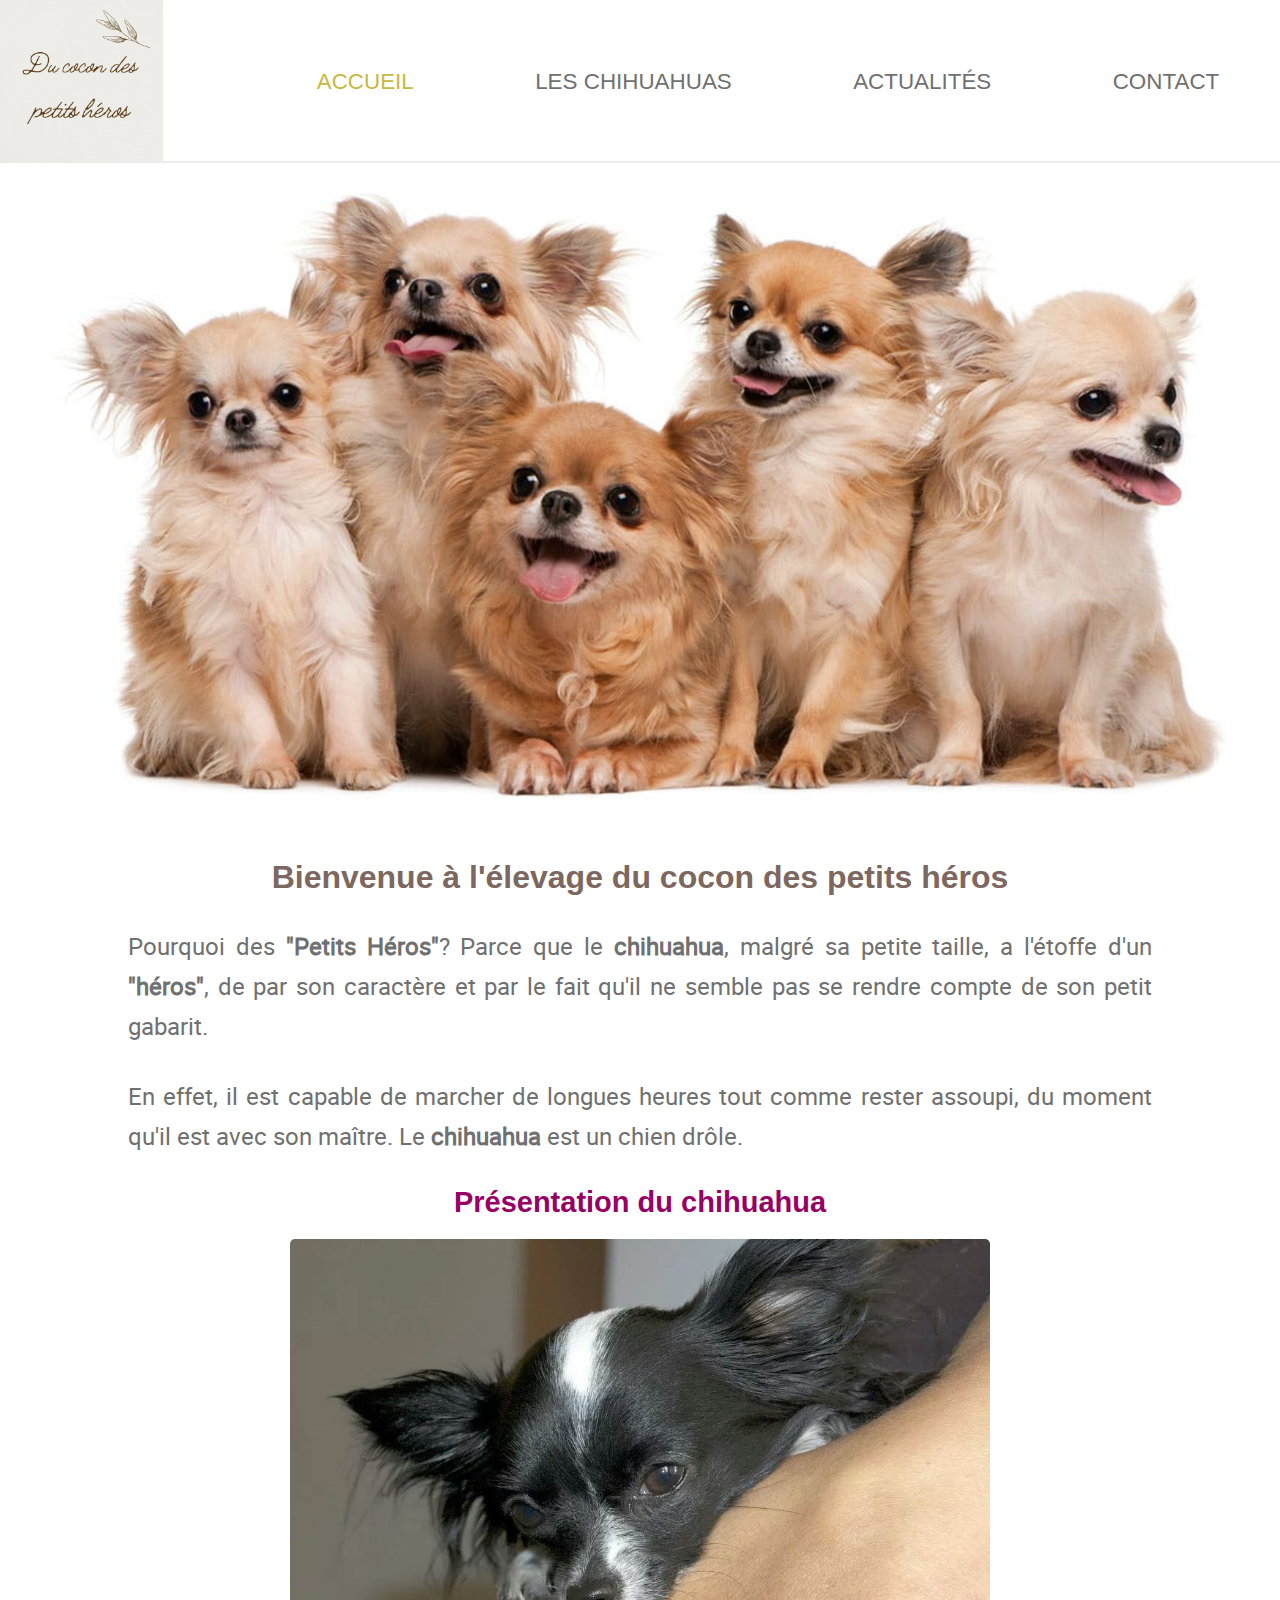
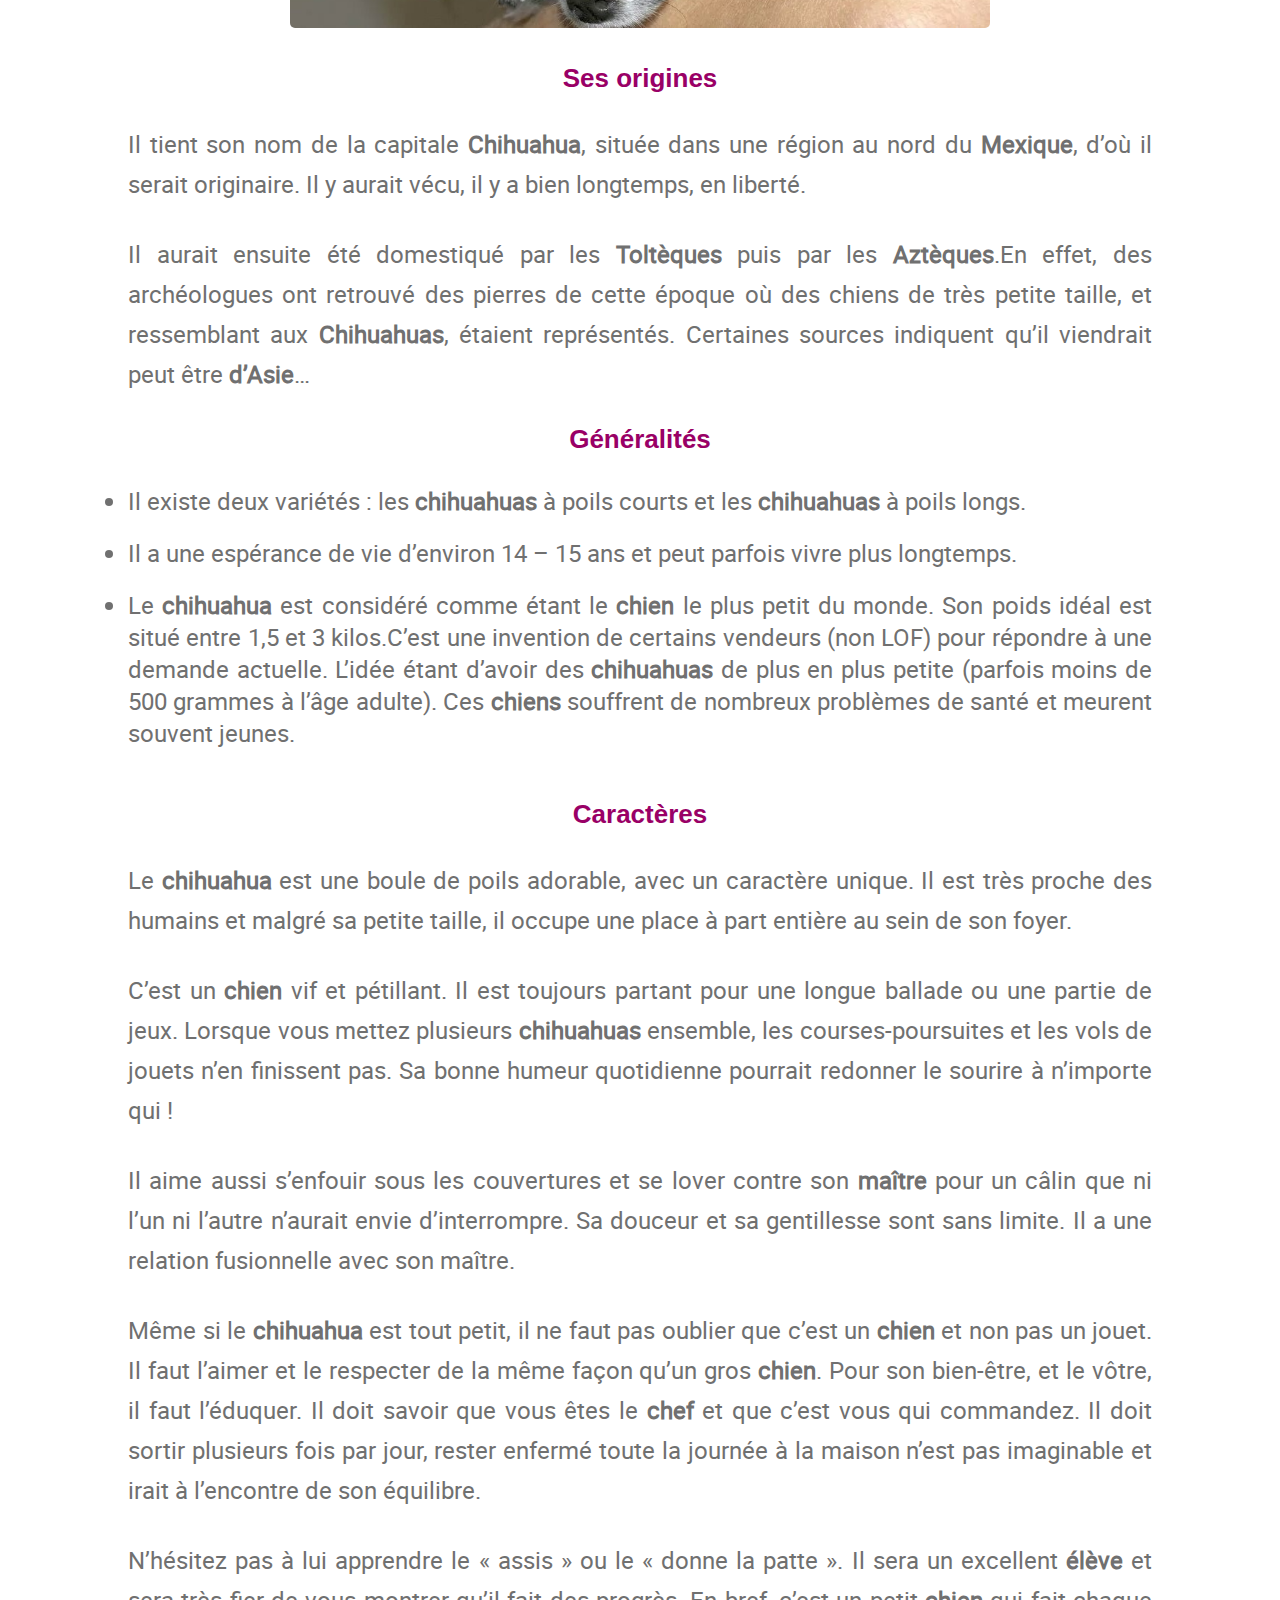
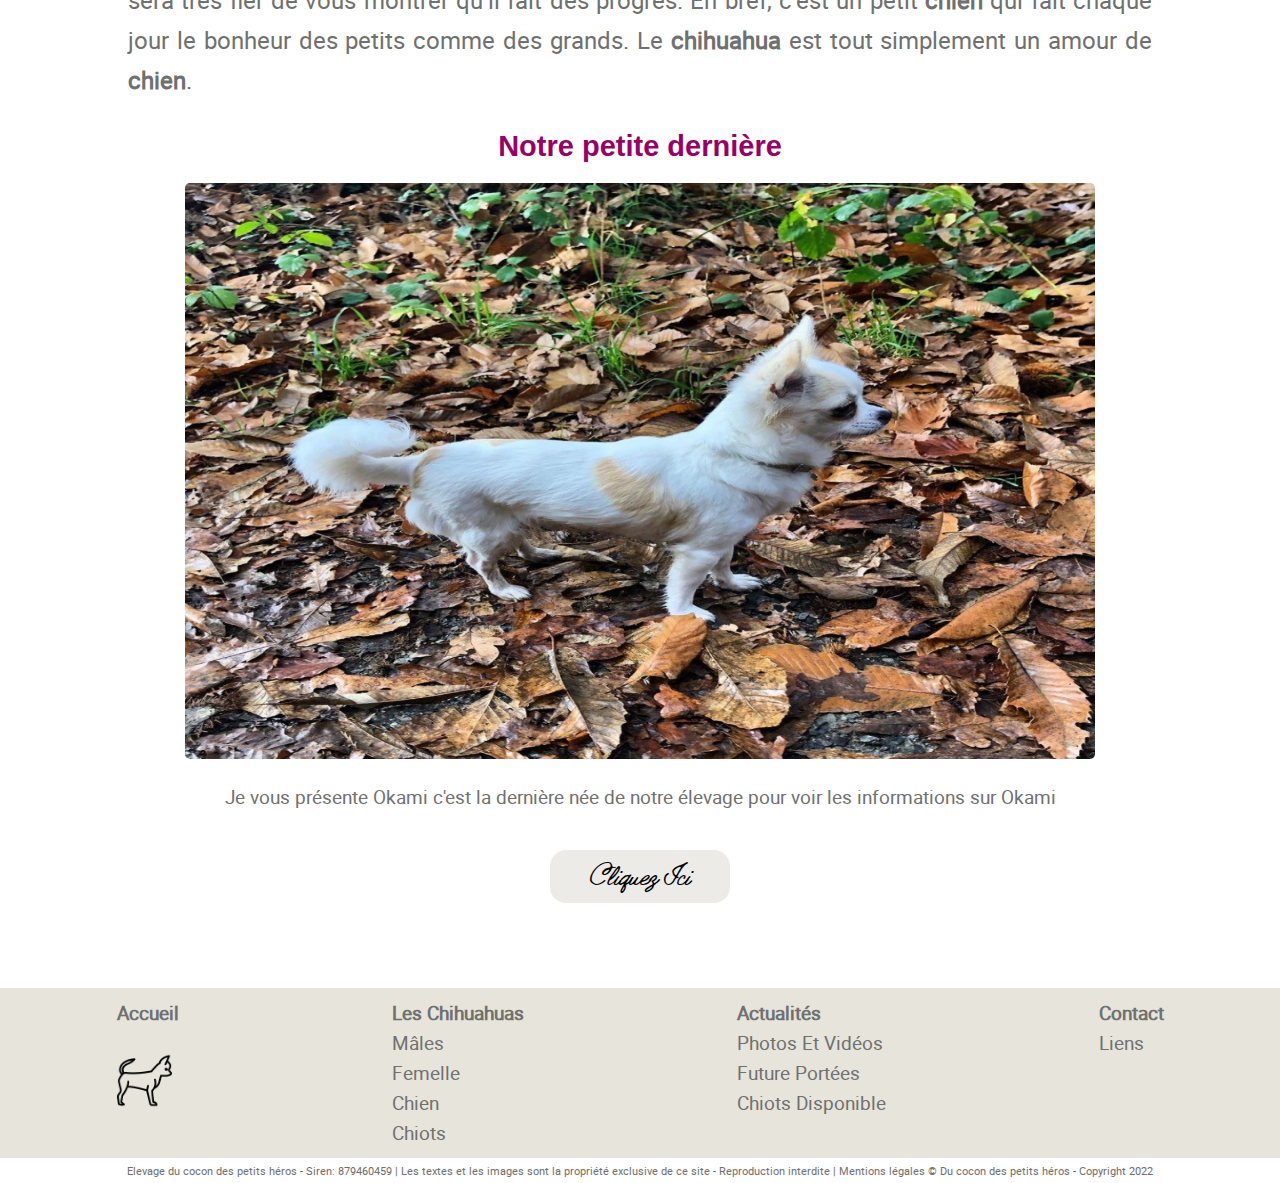
<file: index.html>
<!DOCTYPE html>
<html lang="fr">

<head>
    <meta charset="UTF-8">
    <meta http-equiv="X-UA-Compatible" content="IE=edge">
    <meta name="viewport" content="width=device-width, initial-scale=1.0">

    <!-- =================================img avant title=================================================================== -->
    <link rel="icon" type="image/png" href="img/Logo.png">

    <title>Du Cocon Des Petits Héros</title>


    <!-- styles pour le slider -->
    <link rel="stylesheet" href="themes/default/default.css" type="text/css" media="screen" />
    <link rel="stylesheet" href="nivo-slider.css" type="text/css" media="screen" />



    <!-- styles fontawesome -->
    <link rel="stylesheet" href="https://cdnjs.cloudflare.com/ajax/libs/font-awesome/6.2.1/css/all.min.css"
        integrity="sha512-MV7K8+y+gLIBoVD59lQIYicR65iaqukzvf/nwasF0nqhPay5w/9lJmVM2hMDcnK1OnMGCdVK+iQrJ7lzPJQd1w=="
        crossorigin="anonymous" referrerpolicy="no-referrer" />


    <!-- CSS -->

    <link rel="stylesheet" href="style.css">

</head>

<body>

    <!-- ================================================Header avec logo et nav============================================================= -->
    <header id="bandeau" class="container" role="banner">

        <a href="#"><img src="img/Logo.png" alt="logo"></a>

        <nav id="menuprincipal" aria-roledescription="navigation-grand-écran" role="navigation">
            <!-- ===========================================menu burger version téléphone=========================================================== -->
            <div id="burger">
                <i id="icon-burger" class="fas fa-bars"></i>

            </div>
            <ul>
                <li><a href="index.html" class="choix">Accueil</a></li>
                <li><a href="#">Les Chihuahuas</a></li>
                <li><a href="actualites.html">Actualités</a></li>
                <li><a href="contact.html">Contact</a></li>

            </ul>
        </nav>

        <!-- ====================burger================================================================= -->

        <nav id="nav-smartphone" class="nav-smartphone" role="navigation" aria-roledescription="navigation-smartphone">

            <a class="bouton-fermer" id="bouton-fermer">&times;</a>

            <!-- &times = la croix pour fermer le menu -->
            <!-- <a class="bouton-fermer" id="bouton-fermer">&times;</a> -->

            <!--  -->
            <div class="nav-smartphone-liens">
                <li class="menu"><a href="index.html">Accueil</a></li>
                <li class="menu"><a href="#">Les Chihuahuas</a></li>
                <li class="menu"><a href="actualites.html">Actualités</a></li>
                <li class="menu"><a href="contact.html">Contact</a></li>

            </div>
        </nav>

    </header>

    <!-- ============================================main========================================================================================================= -->


    <main id="contenaire-accueil" class="container" role="main">
        <!-- slider  -->
        <div class="slider-wrapper theme-default" role="slider">
            <div id="slider" class="nivoSlider">
                <img src="img/dogs.jpg" alt="chihuahuas1" title="#htmlcaption1">
                <img src="img/puppy.jpg" alt="chihuahuas2">


            </div>

        </div>
        <!-- ============================premiere section présentation du site================================= -->

        <section id="presentation-site" role="presentation">
            <h1>Bienvenue à l'élevage du cocon des petits héros</h1>
            <p>Pourquoi des <strong>"Petits Héros"</strong>?
                Parce que le <strong>chihuahua</strong>, malgré sa petite taille, a l'étoffe d'un
                <strong>"héros"</strong>, de par son
                caractère et par
                le fait qu'il ne semble pas se rendre compte de son petit gabarit.
            </p>


            <p> En effet, il est capable de marcher de longues heures tout comme rester
                assoupi, du moment qu'il est
                avec son maître.
                Le <strong>chihuahua</strong> est un chien drôle.
            </p>
        </section>

        <!-- =====================================présentation chihuahuas========================================= -->

        <section id="présentation" role="presentation">
            <h2>Présentation du chihuahua</h2>
            <div class="img-présentation">
                <a href="#"><img src="img/chihuahuas présentation.jpeg" alt="chihuahuas"></a>
            </div>
            <h3>Ses origines</h3>
            <p>
                Il tient son nom de la capitale <strong>Chihuahua</strong>, située dans une région au nord du
                <strong>Mexique</strong>, d’où il serait
                originaire. Il y aurait vécu, il y a bien longtemps, en liberté.</p>

            <p>
                Il aurait ensuite été domestiqué par
                les <strong>Toltèques</strong> puis par les <strong>Aztèques</strong>.En effet, des archéologues ont
                retrouvé des pierres de cette
                époque
                où des chiens de très petite taille, et ressemblant aux <strong>Chihuahuas</strong>, étaient
                représentés. Certaines
                sources indiquent qu’il viendrait peut être <strong>d’Asie</strong>…
            </p>
            <h3 class="titre-generalités">Généralités</h3>
            <div class="ul-généralités">
                <ul>
                    <li>Il existe deux variétés : les <strong>chihuahuas</strong> à poils courts et les
                        <strong>chihuahuas</strong> à poils longs.</li>
                    <li>Il a une espérance de vie d’environ 14 – 15 ans et peut parfois vivre plus longtemps.</li>
                    <li>Le <strong>chihuahua</strong> est considéré comme étant le <strong>chien</strong> le plus petit
                        du
                        monde. Son poids idéal est situé
                        entre 1,5 et 3 kilos.C’est
                        une invention de
                        certains vendeurs (non LOF) pour répondre à une demande actuelle. L’idée étant d’avoir des
                        <strong>chihuahuas</strong> de plus en plus petite (parfois moins de 500 grammes à l’âge
                        adulte).
                        Ces <strong>chiens</strong>
                        souffrent de nombreux problèmes de santé et meurent souvent jeunes.
                    </li>
                </ul>

            </div>
            <h3>Caractères</h3>
            

            <p>Le <strong>chihuahua</strong> est une boule de poils adorable, avec un caractère unique. Il est très
                proche des humains et
                malgré sa petite taille, il occupe une place à part entière au sein de son foyer.
            </p>

            <p>C’est un <strong>chien</strong> vif et pétillant. Il est toujours partant pour une longue ballade
                ou une partie de jeux.
                Lorsque vous mettez plusieurs <strong>chihuahuas</strong> ensemble, les courses-poursuites et
                les vols de jouets
                n’en
                finissent pas. Sa bonne humeur quotidienne pourrait redonner le sourire à n’importe qui !
            </p>

            <p>Il aime aussi s’enfouir sous les couvertures et se lover contre son <strong>maître</strong> pour
                un câlin que ni l’un ni
                l’autre n’aurait envie d’interrompre. Sa douceur et sa gentillesse sont sans limite. Il a une
                relation
                fusionnelle avec son maître.
            </p>

            <p>Même si le <strong>chihuahua</strong> est tout petit, il ne faut pas oublier que c’est un
                <strong>chien</strong> et non pas un jouet. Il
                faut l’aimer et le respecter de la même façon qu’un gros <strong>chien</strong>. Pour son
                bien-être, et le vôtre,
                il faut
                l’éduquer. Il doit savoir que vous êtes le <strong>chef</strong> et que c’est vous qui
                commandez.
                Il doit sortir plusieurs fois par jour, rester enfermé toute la journée à la maison n’est pas
                imaginable
                et irait à l’encontre de son équilibre.
            </p>

            <p>N’hésitez pas à lui apprendre le « assis » ou le « donne la patte ». Il sera un excellent
                <strong>élève</strong>
                et sera
                très fier de vous montrer qu’il fait des progrès.

                En bref, c’est un petit <strong>chien</strong> qui fait chaque jour le bonheur des petits comme
                des grands.

                Le <strong>chihuahua</strong> est tout simplement un amour de <strong>chien</strong>.
            </p>


        </section>

        <!-- =======================================article en avant=============================================== -->


        <section id="mise-en-avant-article" role="article">
            <h2>Notre petite dernière</h2>
            <div class="img-okami">
                <a href="#" id="okami-img"><img src="img/okami.jpg" alt="okami"></a>
            </div>
            <p>Je vous présente Okami c'est la dernière née de notre élevage pour voir les informations sur Okami</p>
            <div class="bouton">
                <a href="actualites.html#article-okami"><button>Cliquez Ici</button></a>
            </div>


        </section>


    </main>

    <footer id="pied" class="container" role="contentinfo">
        <div class="colonne">
            <ul>
                <li><a href="index.html"><strong>Accueil</strong></a></li>
                <div class="png-chihuahua">
                    <li><a href="#"><img src="img/chihuahua.png" alt="png-chihuahuas"></a></li>
                </div>
            </ul>

            <ul>
                <li><a href="#"><strong>Les Chihuahuas</strong></a></li>
                <li><a href="#">Mâles</a></li>
                <li><a href="#">Femelle</a></li>
                <li><a href="#">Chien</a></li>
                <li><a href="#">Chiots</a></li>

            </ul>

            <ul>
                <li><a href="actualites.html"><strong>Actualités</strong></a></li>
                <li><a href="#">Photos Et Vidéos</a></li>
                <li><a href="#">Future Portées</a></li>
                <li><a href="#">Chiots Disponible</a></li>

            </ul>
            <div class="contact">
                <ul>


                    <li><a href="contact.html"><strong>Contact</strong></a></li>
                    <li><a href="#">Liens</a></li>
                </ul>
                <div class="réseaux">

                    <a href="#"><i class="fa-brands fa-facebook"></i></a>
                    <a href="#"><i class="fa-brands fa-square-instagram"></i></a>
                </div>

            </div>




        </div>
    </footer>
    <p class="copyright">Elevage du cocon des petits héros - Siren: 879460459 | Les textes et les images sont la
        propriété exclusive de ce
        site - Reproduction interdite | <a href="mention légales.html">Mentions légales ©</a> Du cocon des petits héros
        - Copyright 2022
    </p>



    <!-- Scripts du slider -->
    <script type="text/javascript" src="scripts/jquery-1.9.0.min.js"></script>
    <script type="text/javascript" src="scripts/jquery.nivo.slider.js"></script>
    <script type="text/javascript">
        $(window).load(function () {
            $('#slider').nivoSlider();
        });
        $('#menuprincipal #burger').click(function () {
            $('#menuprincipal ul').slideToggle(1500);
        });
    </script>

    <script src="nav.js"></script>

</body>

</html>
</file>
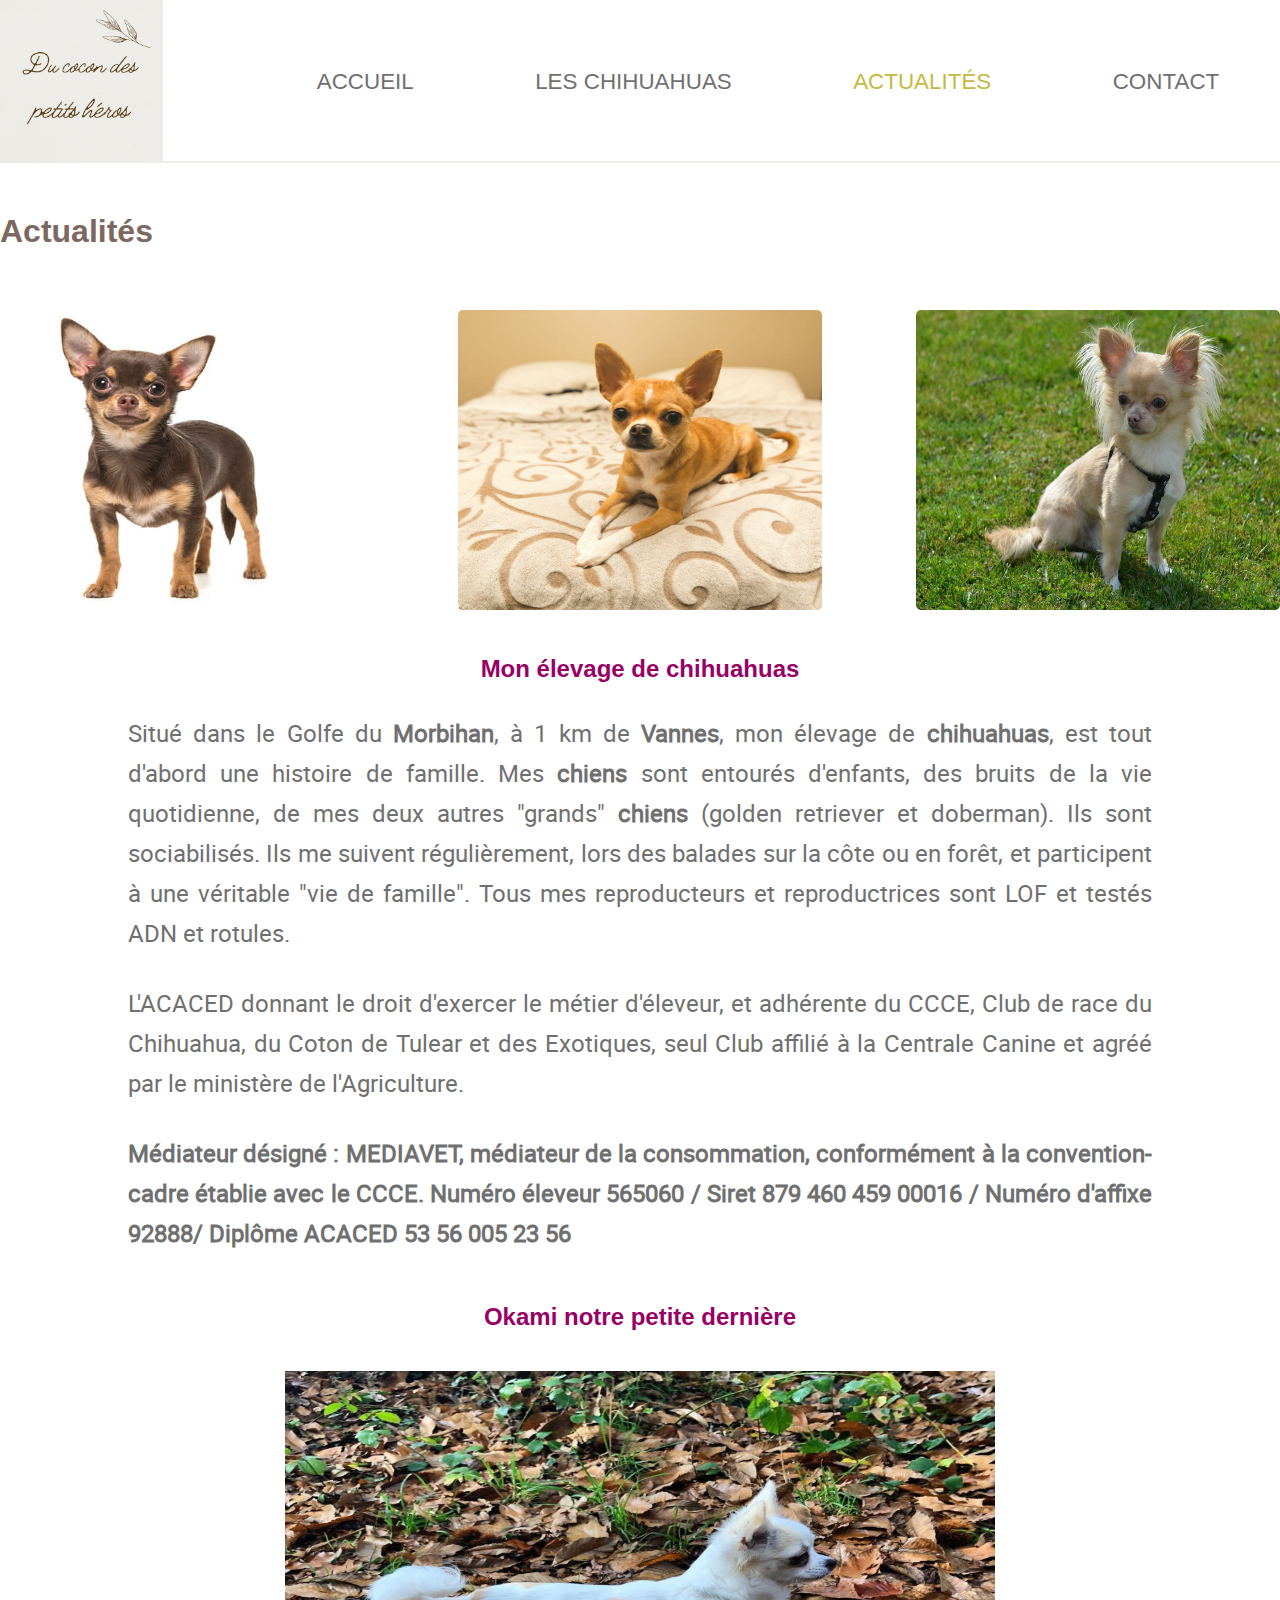
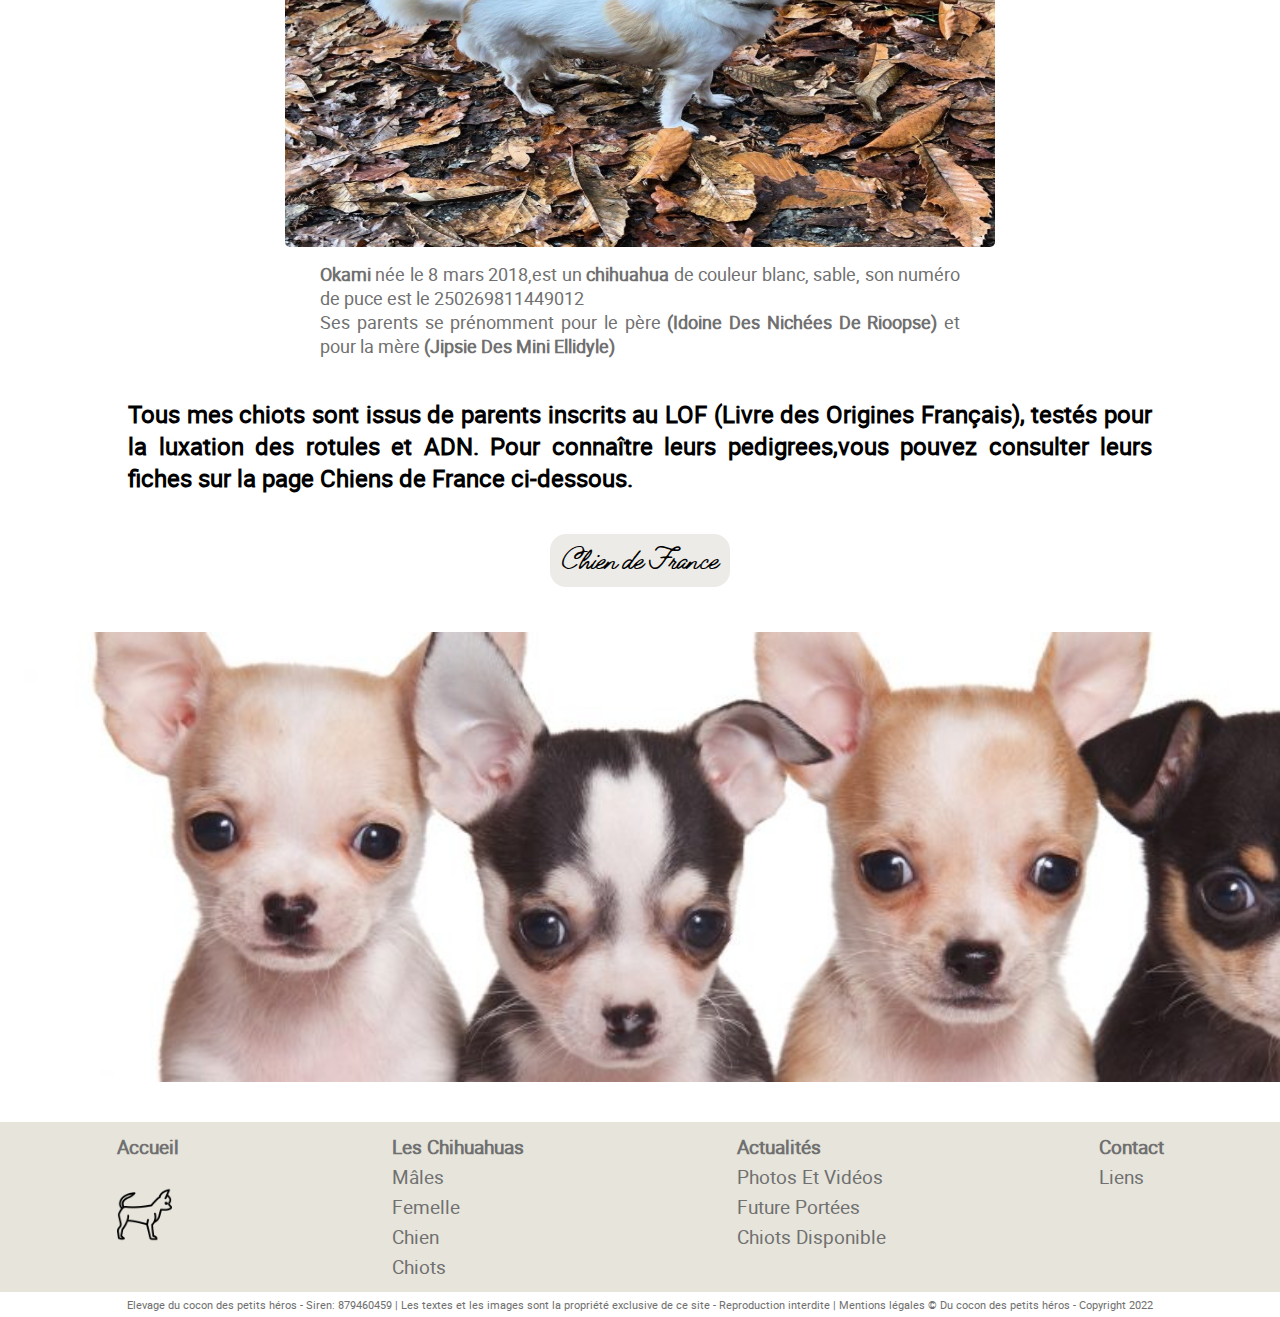
<file: actualites.html>
<!DOCTYPE html>
<html lang="fr">

<head>
    <meta charset="UTF-8">
    <meta http-equiv="X-UA-Compatible" content="IE=edge">
    <meta name="viewport" content="width=device-width, initial-scale=1.0">

    <!-- =================================img avant title=================================================================== -->
    <link rel="icon" type="image/png" href="img/Logo.png">

    <title>Actualités</title>


    <!-- styles pour le slider -->
    <link rel="stylesheet" href="themes/default/default.css" type="text/css" media="screen" />
    <link rel="stylesheet" href="nivo-slider.css" type="text/css" media="screen" />



    <!-- styles fontawesome -->
    <link rel="stylesheet" href="https://cdnjs.cloudflare.com/ajax/libs/font-awesome/6.2.1/css/all.min.css"
        integrity="sha512-MV7K8+y+gLIBoVD59lQIYicR65iaqukzvf/nwasF0nqhPay5w/9lJmVM2hMDcnK1OnMGCdVK+iQrJ7lzPJQd1w=="
        crossorigin="anonymous" referrerpolicy="no-referrer" />


    <!-- CSS -->

    <link rel="stylesheet" href="style.css">
</head>

<body>

    <!-- ================================================Header avec logo et nav============================================================= -->
    <header id="bandeau" class="container" role="banner">

        <a href="#"><img src="img/Logo.png" alt="logo"></a>

        <nav id="menuprincipal" aria-roledescription="navigation-grand-écran" role="navigation">
            <!-- ===========================================menu burger version téléphone=========================================================== -->
            <div id="burger">
                <i id="icon-burger" class="fas fa-bars"></i>
                <!-- <a class="bouton-fermer" id="bouton-fermer">&times;</a> -->
            </div>
            <ul>
                <li><a href="index.html">Accueil</a></li>
                <li><a href="#">Les Chihuahuas</a></li>
                <li><a href="actualites.html" class="choix">Actualités</a></li>
                <li><a href="contact.html">Contact</a></li>

            </ul>
        </nav>

        <nav id="nav-smartphone" class="nav-smartphone" role="navigation" aria-roledescription="navigation smartphones">

            <a class="bouton-fermer" id="bouton-fermer">&times;</a>

            <!-- &times = la croix pour fermer le menu -->

            <!--  -->
            <div class="nav-smartphone-liens">
                <li class="menu"><a href="index.html">Accueil</a></li>
                <li class="menu"><a href="#">Les Chihuahuas</a></li>
                <li class="menu"><a href="actualites.html">Actualités</a></li>
                <li class="menu"><a href="contact.html">Contact</a></li>

            </div>
        </nav>

    </header>

    <!-- ============================================main========================================================================================================= -->


    <main id="container-actualités" class="container" role="main">
        <h1>Actualités</h1>
        <section id="photos-chihuahuas" role="img-chihuahua">
            <div class="bloc-img">
                <a href="#"><img src="./img/Chihuahuas bloc-img 1.jpg" alt="chihuahuas"></a>


            </div>
            <div class="bloc-img">
                <a href="#"><img src="img/Chihuahuas bloc-img-2.jpeg" alt="chihuahuas"></a>
            </div>
            <div class="bloc-img">
                <a href="#"><img src="img/Chihuahuas bloc-party-3.jpg" alt="chihuahuas"></a>
            </div>
        </section>

        <section id="mon-elevage" role="mon-elevage">
            <h2>Mon élevage de chihuahuas</h2>

            <p>Situé dans le Golfe du <strong>Morbihan</strong>, à 1 km de <strong>Vannes</strong>, mon élevage de
                <strong>chihuahuas</strong>, est tout d'abord une
                histoire de famille.

                Mes <strong>chiens</strong> sont entourés d'enfants, des bruits de la vie quotidienne, de mes deux
                autres "grands" <strong>chiens</strong>
                (golden retriever et doberman). Ils sont sociabilisés.

                Ils me suivent régulièrement, lors des balades sur la côte ou en forêt, et participent à une véritable
                "vie de famille".

                Tous mes reproducteurs et reproductrices sont LOF et testés ADN et rotules.</p>



            <p> L'ACACED donnant le droit d'exercer le métier d'éleveur, et adhérente du CCCE, Club de race du
                Chihuahua,

                du Coton de Tulear et des Exotiques, seul Club affilié à la Centrale Canine

                et agréé par le ministère de l'Agriculture.

                <p><strong>Médiateur désigné : MEDIAVET, médiateur de la consommation, conformément à la
                        convention-cadre
                        établie
                        avec le CCCE.

                        Numéro éleveur 565060 / Siret 879 460 459 00016 / Numéro d'affixe 92888/ Diplôme ACACED 53 56
                        005 23
                        56</strong>
                </p>
            </p>

        </section>


        <section role="article">
            <article id="article-okami" role="article">

                <h2>Okami notre petite dernière</h2>

                <div class="img-okami">
                    <a href="#" id="okami-img"><img src="img/okami.jpg" alt="okami"></a>

                    <p><strong>Okami</strong> née le 8 mars 2018,est un <strong>chihuahua</strong> de couleur
                        blanc, sable, son numéro de puce est le
                        250269811449012 <br>
                        Ses parents se prénomment pour le père <strong>(Idoine Des Nichées De Rioopse)</strong>
                        et pour la mère <strong>(Jipsie Des Mini Ellidyle)</strong>

                    </p>
                </div>


                <p class="lien">Tous mes chiots sont issus de parents inscrits au LOF (Livre des Origines Français),
                    testés pour
                    la luxation des rotules et ADN.
                    Pour connaître leurs pedigrees,vous pouvez consulter leurs fiches sur la page Chiens de France
                    ci-dessous.
                </p>
                <div class="bouton">
                    <a href="https://www.chiens-de-france.com/chiens" target="_blank"><button>Chien de
                            France</button></a>
                </div>




            </article>

        </section>

        <div id="background">

        </div>
    </main>

    <footer id="pied" class="container" role="contentinfo">
        <div class="colonne">
            <ul>
                <li><a href="index.html"><strong>Accueil</strong></a></li>
                <div class="nn">
                    <li><a href="#"><img src="img/chihuahua.png" alt="png-chihuahuas"></a></li>
                </div>
            </ul>

            <ul>
                <li><a href="#"><strong>Les Chihuahuas</strong></a></li>
                <li><a href="#">Mâles</a></li>
                <li><a href="#">Femelle</a></li>
                <li><a href="#">Chien</a></li>
                <li><a href="#">Chiots</a></li>

            </ul>

            <ul>
                <li><a href="#"><strong>Actualités</strong></a></li>
                <li><a href="#">Photos Et Vidéos</a></li>
                <li><a href="#">Future Portées</a></li>
                <li><a href="#">Chiots Disponible</a></li>

            </ul>
            <div class="contact">
                <ul>


                    <li><a href="#"><strong>Contact</strong></a></li>
                    <li><a href="#">Liens</a></li>
                </ul>
                <div class="réseaux">

                    <a href="#"><i class="fa-brands fa-facebook"></i></a>
                    <a href="#"><i class="fa-brands fa-square-instagram"></i></a>
                </div>

            </div>




        </div>
    </footer>
    <p class="copyright">Elevage du cocon des petits héros - Siren: 879460459 | Les textes et les images sont la
        propriété exclusive de ce
        site - Reproduction interdite | <a href="mention légales.html">Mentions légales ©</a> Du cocon des petits héros
        - Copyright
        2022
    </p>

    <script src="nav.js">

    </script>




</body>

</html>
</file>
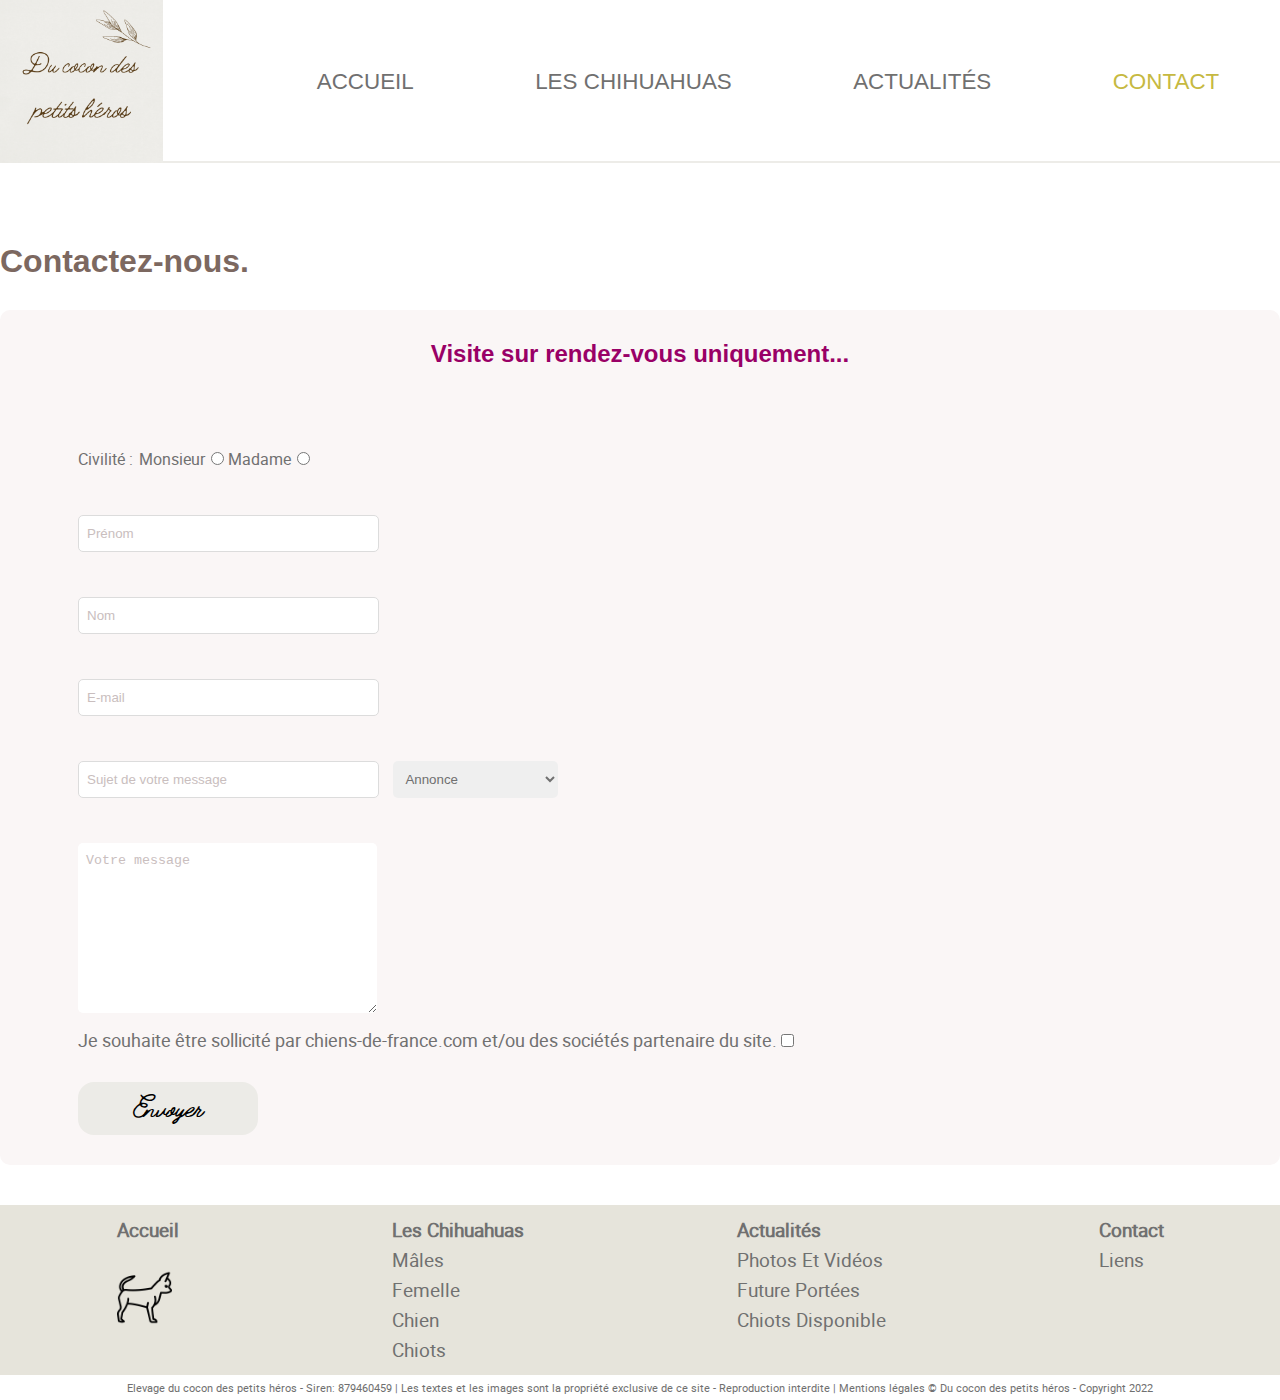
<file: contact.html>
<!DOCTYPE html>
<html lang="fr">

<head>
    <meta charset="UTF-8">
    <meta http-equiv="X-UA-Compatible" content="IE=edge">
    <meta name="viewport" content="width=device-width, initial-scale=1.0">
    <!-- =================================img avant title=================================================================== -->
    <link rel="icon" type="image/png" href="img/Logo.png">

    <title>Contact</title>


    <!-- ==============================styles pour le slider========================================= -->
    <link rel="stylesheet" href="themes/default/default.css" type="text/css" media="screen" />
    <link rel="stylesheet" href="nivo-slider.css" type="text/css" media="screen" />



    <!-- ======================================styles fontawesome ======================================-->
    <link rel="stylesheet" href="https://cdnjs.cloudflare.com/ajax/libs/font-awesome/6.2.1/css/all.min.css"
        integrity="sha512-MV7K8+y+gLIBoVD59lQIYicR65iaqukzvf/nwasF0nqhPay5w/9lJmVM2hMDcnK1OnMGCdVK+iQrJ7lzPJQd1w=="
        crossorigin="anonymous" referrerpolicy="no-referrer" />


    <!-- ==========================================CSS======================================================= -->

    <link rel="stylesheet" href="style.css">

</head>

<body>

    <!-- ================================================Header avec logo et nav============================================================= -->
    <header id="bandeau" class="container" role="banner">

        <a href="#"><img src="img/Logo.png" alt="logo"></a>

        <nav id="menuprincipal" aria-roledescription="navigation-grand-écran" role="navigation">
            <!-- ===========================================menu burger version téléphone=========================================================== -->
            <div id="burger">
                <i id="icon-burger" class="fas fa-bars"></i>
                <!-- <a class="bouton-fermer" id="bouton-fermer">&times;</a> -->
            </div>
            <ul>
                <li><a href="index.html">Accueil</a></li>
                <li><a href="#">Les Chihuahuas</a></li>
                <li><a href="actualites.html">Actualités</a></li>
                <li><a href="contact.html" class="choix">Contact</a></li>

            </ul>
        </nav>

        <nav id="nav-smartphone" class="nav-smartphone" role="navigation" aria-roledescription="navigation smartphones">

            <a class="bouton-fermer" id="bouton-fermer">&times;</a>

            <!-- &times = la croix pour fermer le menu -->

            <!--  -->
            <div class="nav-smartphone-liens">
                <li class="menu"><a href="index.html">Accueil</a></li>
                <li class="menu"><a href="#">Les Chihuahuas</a></li>
                <li class="menu"><a href="actualites.html">Actualités</a></li>
                <li class="menu"><a href="contact.html">Contact</a></li>

            </div>
        </nav>

    </header>

    <!-- ============================================main========================================================================================================= -->


    <main id="container-contact" class="container" role="main">
        <h1>Contactez-nous.</h1>
        <form action="contact.php" method="post">
            <h2>Visite sur rendez-vous uniquement...</h2>


            <section class="corps-formulaire" role="formulaire">
                <div class="gauche">
                    <div class="groupe"></div>
                    <div class="civilité">
                        <label>Civilité :</label>

                        <label for="Monsieur">Monsieur</label>
                        <input type="radio" name="Madame">
                        <label for="Monsieur">Madame</label>
                        <input type="radio" name="Madame">
                    </div>
                    <div class="groupe">
                        <input type="text" placeholder="Prénom">
                    </div>
                    <div class="groupe">
                        <input type="text" placeholder="Nom">
                    </div>
                    <div class="groupe">
                        <input type="text" placeholder="E-mail">
                    </div>
                    <div class="groupe">

                        <input type="text" placeholder="Sujet de votre message">

                        <select name="objet">
                            <optgroup label="Sujet">
                                <option value="huitres">Annonce</option>
                                <option value="huitres">Divers</option>
                                <option value="huitres">Signalez une erreur</option>
                                <option value="huitres">Toiletteur</option>
                                <option value="huitres">Etalons</option>
                            </optgroup>
                        </select>
                    </div>
                    <div class="groupe">
                        <textarea name="Votre message" id="" cols="30" rows="10" placeholder="Votre message"></textarea>
                    </div>
                    <div class="infos">
                        <p>Je souhaite être sollicité par chiens-de-france.com et/ou des sociétés partenaire du site.
                            <input type="checkbox">
                        </p>

                    </div>
                    <div class="bouton-envoyer">
                        <input type="submit" value="Envoyer">
                    </div>
                </div>





                <div class="droite">

                    <iframe
                        src="https://www.google.com/maps/embed?pb=!1m19!1m8!1m3!1d42971.55912286552!2d-2.73568!3d47.68981!3m2!1i1024!2i768!4f13.1!4m8!3e6!4m0!4m5!1s0x48101e4c25b592bf%3A0xdc6d0d2d21dc309!2sSaint-Av%C3%A9%2056890!3m2!1d47.68981!2d-2.73568!5e0!3m2!1sfr!2sfr!4v1669322780814!5m2!1sfr!2sfr"
                        width="408" height="399" style="border:0;" allowfullscreen="" loading="lazy"
                        referrerpolicy="no-referrer-when-downgrade"></iframe>

                </div>
        </form>
        </section>




    </main>

    <footer id="pied" class="container" role="contentinfo">
        <div class="colonne">
            <ul>
                <li><a href="index.html"><strong>Accueil</strong></a></li>
                <div class="nn">
                    <li><a href="#"><img src="img/chihuahua.png" alt="png-chihuahuas"></a></li>
                </div>
            </ul>

            <ul>
                <li><a href="#"><strong>Les Chihuahuas</strong></a></li>
                <li><a href="#">Mâles</a></li>
                <li><a href="#">Femelle</a></li>
                <li><a href="#">Chien</a></li>
                <li><a href="#">Chiots</a></li>

            </ul>

            <ul>
                <li><a href="#"><strong>Actualités</strong></a></li>
                <li><a href="#">Photos Et Vidéos</a></li>
                <li><a href="#">Future Portées</a></li>
                <li><a href="#">Chiots Disponible</a></li>

            </ul>
            <div class="contact">
                <ul>


                    <li><a href="#"><strong>Contact</strong></a></li>
                    <li><a href="#">Liens</a></li>
                </ul>
                <div class="réseaux">

                    <a href="#"><i class="fa-brands fa-facebook"></i></a>
                    <a href="#"><i class="fa-brands fa-square-instagram"></i></a>
                </div>

            </div>




        </div>
    </footer>
    <p class="copyright">Elevage du cocon des petits héros - Siren: 879460459 | Les textes et les images sont la
        propriété exclusive de ce
        site - Reproduction interdite | <a href="mention légales.html">Mentions légales ©</a> Du cocon des petits héros
        - Copyright 2022
    </p>




    <script src="nav.js">

    </script>

</body>

</html>
</file>
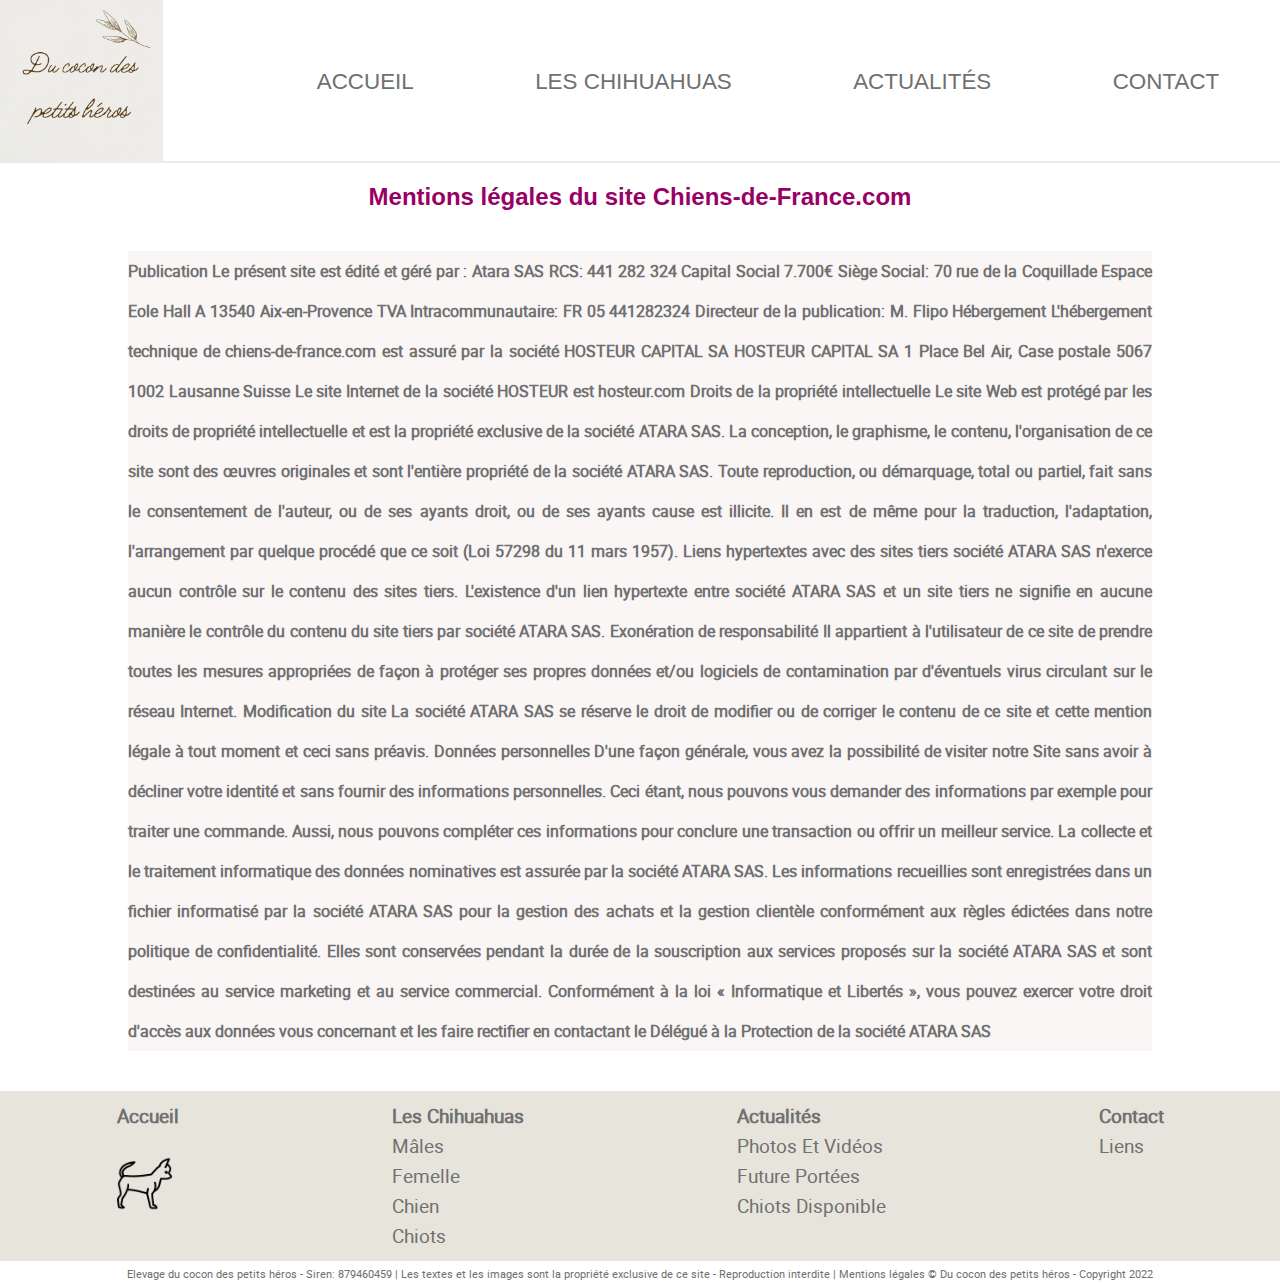
<file: mention légales.html>
<!DOCTYPE html>
<html lang="fr">

<head>
    <meta charset="UTF-8">
    <meta http-equiv="X-UA-Compatible" content="IE=edge">
    <meta name="viewport" content="width=device-width, initial-scale=1.0">

    <!-- =================================img avant title=================================================================== -->
    <link rel="icon" type="image/png" href="img/Logo.png">

    <title>Du Cocon Des Petits Héros</title>


    <!-- styles pour le slider -->
    <link rel="stylesheet" href="themes/default/default.css" type="text/css" media="screen" />
    <link rel="stylesheet" href="nivo-slider.css" type="text/css" media="screen" />



    <!-- styles fontawesome -->
    <link rel="stylesheet" href="https://cdnjs.cloudflare.com/ajax/libs/font-awesome/6.2.1/css/all.min.css"
        integrity="sha512-MV7K8+y+gLIBoVD59lQIYicR65iaqukzvf/nwasF0nqhPay5w/9lJmVM2hMDcnK1OnMGCdVK+iQrJ7lzPJQd1w=="
        crossorigin="anonymous" referrerpolicy="no-referrer" />


    <!-- CSS -->

    <link rel="stylesheet" href="style.css">

</head>

<body>

    <!-- ================================================Header avec logo et nav============================================================= -->
    <header id="bandeau" class="container" role="banner">

        <a href="#"><img src="img/Logo.png" alt="logo"></a>

        <nav id="menuprincipal">
            <!-- ===========================================menu burger version téléphone=========================================================== -->
            <div id="burger">
                <i id="icon-burger" class="fas fa-bars"></i>

            </div>
            <ul>
                <li><a href="index.html">Accueil</a></li>
                <li><a href="#">Les Chihuahuas</a></li>
                <li><a href="actualites.html">Actualités</a></li>
                <li><a href="contact.html">Contact</a></li>

            </ul>
        </nav>

        <!-- ====================burger================================================================= -->

        <nav id="nav-smartphone" class="nav-smartphone">

            <a class="bouton-fermer" id="bouton-fermer">&times;</a>

            <!-- &times = la croix pour fermer le menu -->
            <!-- <a class="bouton-fermer" id="bouton-fermer">&times;</a> -->

            <!--  -->
            <div class="nav-smartphone-liens">
                <li class="menu"><a href="index.html">Accueil</a></li>
                <li class="menu"><a href="#">Les Chihuahuas</a></li>
                <li class="menu"><a href="actualites.html">Actualités</a></li>
                <li class="menu"><a href="contact.html">Contact</a></li>

            </div>
        </nav>

    </header>

    <!-- ============================================main========================================================================================================= -->


    <main id="contenaire-mentions-légales" class="container">

        <h2>Mentions légales du site Chiens-de-France.com</h2>
        <section id="bloc-mention">

        <p>Publication

            Le présent site est édité et géré par :
            Atara SAS
            RCS: 441 282 324
            Capital Social 7.700€
            Siège Social:
            70 rue de la Coquillade
            Espace Eole Hall A
            13540 Aix-en-Provence
            TVA Intracommunautaire: FR 05 441282324
            Directeur de la publication: M. Flipo
            Hébergement

            L'hébergement technique de chiens-de-france.com est assuré par la société HOSTEUR CAPITAL SA
            HOSTEUR CAPITAL SA
            1 Place Bel Air, Case postale 5067
            1002 Lausanne
            Suisse

            Le site Internet de la société HOSTEUR est hosteur.com
            Droits de la propriété intellectuelle

            Le site Web est protégé par les droits de propriété intellectuelle et est la propriété exclusive de la
            société ATARA SAS. La conception, le graphisme, le contenu, l'organisation de ce site sont des œuvres
            originales et sont l'entière propriété de la société ATARA SAS.

            Toute reproduction, ou démarquage, total ou partiel, fait sans le consentement de l'auteur, ou de ses ayants
            droit, ou de ses ayants cause est illicite. Il en est de même pour la traduction, l'adaptation,
            l'arrangement par quelque procédé que ce soit (Loi 57298 du 11 mars 1957).
            Liens hypertextes avec des sites tiers

            société ATARA SAS n'exerce aucun contrôle sur le contenu des sites tiers. L'existence d'un lien hypertexte
            entre société ATARA SAS et un site tiers ne signifie en aucune manière le contrôle du contenu du site tiers
            par société ATARA SAS.
            Exonération de responsabilité

            Il appartient à l'utilisateur de ce site de prendre toutes les mesures appropriées de façon à protéger ses
            propres données et/ou logiciels de contamination par d'éventuels virus circulant sur le réseau Internet.
            Modification du site

            La société ATARA SAS se réserve le droit de modifier ou de corriger le contenu de ce site et cette mention
            légale à tout moment et ceci sans préavis.
            Données personnelles

            D'une façon générale, vous avez la possibilité de visiter notre Site sans avoir à décliner votre identité et
            sans fournir des informations personnelles. Ceci étant, nous pouvons vous demander des informations par
            exemple pour traiter une commande. Aussi, nous pouvons compléter ces informations pour conclure une
            transaction ou offrir un meilleur service.

            La collecte et le traitement informatique des données nominatives est assurée par la société ATARA SAS. Les
            informations recueillies sont enregistrées dans un fichier informatisé par la société ATARA SAS pour la
            gestion des achats et la gestion clientèle conformément aux règles édictées dans notre politique de
            confidentialité.

            Elles sont conservées pendant la durée de la souscription aux services proposés sur la société ATARA SAS et
            sont destinées au service marketing et au service commercial.

            Conformément à la loi « Informatique et Libertés », vous pouvez exercer votre droit d'accès aux données vous
            concernant et les faire rectifier en contactant le Délégué à la Protection de la société ATARA SAS</p>

        </section>

    </main>

    <footer id="pied" class="container">
        <div class="colonne">
            <ul>
                <li><a href="index.html"><strong>Accueil</strong></a></li>
                <div class="nn">
                    <li><a href="#"><img src="img/chihuahua.png" alt="png-chihuahuas"></a></li>
                </div>
            </ul>

            <ul>
                <li><a href="#"><strong>Les Chihuahuas</strong></a></li>
                <li><a href="#">Mâles</a></li>
                <li><a href="#">Femelle</a></li>
                <li><a href="#">Chien</a></li>
                <li><a href="#">Chiots</a></li>

            </ul>

            <ul>
                <li><a href="actualites.html"><strong>Actualités</strong></a></li>
                <li><a href="#">Photos Et Vidéos</a></li>
                <li><a href="#">Future Portées</a></li>
                <li><a href="#">Chiots Disponible</a></li>

            </ul>
            <div class="contact">
                <ul>


                    <li><a href="contact.html"><strong>Contact</strong></a></li>
                    <li><a href="#">Liens</a></li>
                </ul>
                <div class="réseaux">

                    <a href="#"><i class="fa-brands fa-facebook"></i></a>
                    <a href="#"><i class="fa-brands fa-square-instagram"></i></a>
                </div>

            </div>




        </div>
    </footer>
    <p class="copyright">Elevage du cocon des petits héros - Siren: 879460459 | Les textes et les images sont la
        propriété exclusive de ce
        site - Reproduction interdite | <a href="#">Mentions légales ©</a> Du cocon des petits héros - Copyright 2022
    </p>



    <!-- Scripts du slider -->
    <script type="text/javascript" src="scripts/jquery-1.9.0.min.js"></script>
    <script type="text/javascript" src="scripts/jquery.nivo.slider.js"></script>
    <script type="text/javascript">
        $(window).load(function () {
            $('#slider').nivoSlider();
        });
        $('#menuprincipal #burger').click(function () {
            $('#menuprincipal ul').slideToggle(1500);
        });
    </script>

    <script src="nav.js"></script>

</body>

</html>
</file>
<file: themes/default/default.css>
/*
Skin Name: Nivo Slider Default Theme
Skin URI: http://nivo.dev7studios.com
Description: The default skin for the Nivo Slider.
Version: 1.3
Author: Gilbert Pellegrom
Author URI: http://dev7studios.com
Supports Thumbs: true
*/

.theme-default .nivoSlider {
	position:relative;
	background:#fff url(loading.gif) no-repeat 50% 50%;
    margin-bottom:10px;
    -webkit-box-shadow: 0px 1px 5px 0px #4a4a4a;
    -moz-box-shadow: 0px 1px 5px 0px #4a4a4a;
    box-shadow: 0px 1px 5px 0px #ffffff;
}
.theme-default .nivoSlider img {
	position:absolute;
	top:0px;
	left:0px;
	display:none;
}
.theme-default .nivoSlider a {
	border:0;
	display:block;
}

.theme-default .nivo-controlNav {
	text-align: center;
	padding: 20px 0;
}
.theme-default .nivo-controlNav a {
	display:inline-block;
	width:22px;
	height:22px;
	background:url(bullets.png) no-repeat;
	text-indent:-9999px;
	border:0;
	margin: 0 2px;
}
.theme-default .nivo-controlNav a.active {
	background-position:0 -22px;
}

.theme-default .nivo-directionNav a {
	display:block;
	width:30px;
	height:30px;
	background:url(arrows.png) no-repeat;
	text-indent:-9999px;
	border:0;
	opacity: 0;
	-webkit-transition: all 200ms ease-in-out;
    -moz-transition: all 200ms ease-in-out;
    -o-transition: all 200ms ease-in-out;
    transition: all 200ms ease-in-out;
}
.theme-default:hover .nivo-directionNav a { opacity: 1; }
.theme-default a.nivo-nextNav {
	background-position:-30px 0;
	right:15px;
}
.theme-default a.nivo-prevNav {
	left:15px;
}

.theme-default .nivo-caption {
    font-family: Helvetica, Arial, sans-serif;
}
.theme-default .nivo-caption a {
    color:#fff;
    border-bottom:1px dotted #fff;
}
.theme-default .nivo-caption a:hover {
    color:#fff;
}

.theme-default .nivo-controlNav.nivo-thumbs-enabled {
	width: 100%;
}
.theme-default .nivo-controlNav.nivo-thumbs-enabled a {
	width: auto;
	height: auto;
	background: none;
	margin-bottom: 5px;
}
.theme-default .nivo-controlNav.nivo-thumbs-enabled img {
	display: block;
	width: 120px;
	height: auto;
}
</file>
<file: style.css>
/*! jimmy script regular */
@font-face {
    font-family: 'jimmy_scriptregular';
    src: url('font/jimmyscript-rg-webfont.woff2') format('woff2'),
        url('font/jimmyscript-rg-webfont.woff') format('woff');
    font-weight: normal;
    font-style: normal;
}

/*! Generated by Font Squirrel (https://www.fontsquirrel.com) on November 23, 2022 */

@font-face {
    font-family: 'robotoregular';
    src: url('font/roboto-regular-webfont.woff2') format('woff2'),
        url('font/roboto-regular-webfont.woff') format('woff');
    font-weight: normal;
    font-style: normal;
}

/*===================variables couleur============================================================================================================ */
:root {
    --survol: #C6B941;
    --texte-blanc: #fff;
    --texte-gris: #707070;
    --titre: #990066;
    --background: #faf6f6;
    --h1: #7c6860;
}

/* =========================================mini reset=================================================================== */
* {
    margin: 0;
    padding: 0;
}

a {
    text-decoration: none;
}

body {
    font-family: 'robotoregular', 'jimmy_scriptregular', 'arial';
    font-size: 16px;
}

h1 {

    font-family: Arial, sans-serif;
    color: var(--h1);
}

h2,
h3 {
    font-family: Arial, sans-serif;
    color: var(--titre);
}

p {
    font-family: 'robotoregular';
    color: var(--texte-gris);
    text-align: justify;

}

.container {
    max-width: 1920px;
    width: 100%;
    margin: 0 auto;
}

/* =======================header==========================================================================================*/

#bandeau {
    max-width: 1640px;
    width: 100%;
    line-height: 163px;
    font-family: Arial;
    display: flex;
    justify-content: space-between;
    height: 163px;
    border-bottom: 2px solid #EDECE8;
    margin-bottom: 10px;
    box-sizing: border-box;
}

/* =================================logo================================================================= */

#bandeau img {
    width: 163px;
}

/* =======================================nav============================================================= */

#bandeau #menuprincipal {
    width: 80%;
}

#bandeau #menuprincipal ul {
    display: flex;
    justify-content: space-around;
    font-size: 1.4rem;
    text-transform: uppercase;
    list-style-type: none;
}

#bandeau #menuprincipal ul li a {
    color: var(--texte-gris);
}

#bandeau #menuprincipal ul li a:hover {
    color: var(--survol);
}

#bandeau #menuprincipal ul li a:hover,
#bandeau #menuprincipal ul li a.choix
 {
    color: var(--survol);
}

/* =====================================menu burger responsiv============================================== */
#burger {
    display: none;
}

.nav-smartphone {
    height: 100%;
    width: 0;
    position: fixed;
    z-index: 1;
    left: 0;
    top: 0;
    background-color: rgba(0, 0, 0, 0.9);
    overflow-x: hidden;
    transition: 0.6s;
}

/* le menu a l'intérieur du menu burger */

.nav-smartphone-liens {
    position: relative;
    top: 25%;
    width: 100%;
    text-align: center;
}

.nav-smartphone a {
    padding: 8px;
    text-decoration: none;
    font-size: 36px;
    color: #818181;
    display: block;
    transition: 0.5s;
}

.nav-smartphone a:hover,
.nav-smartphone a:focus {
    color: #f1f1f1;
}

.nav-smartphone .bouton-fermer {
    position: absolute;
    top: 20px;
    right: 45px;
    font-size: 60px;
    cursor: pointer;
}


#burger i {

    border-radius: 5px;
    transition: 0.4s;
    cursor: pointer;
}

/* ================================fin header====================================== */

/* ====================================================main=========================================== */

#contenu-accueil {
    background-color: var(--background);
    max-width: 1640px;
}

/*=========== slider ==============*/

.nivoSlider {
    width: 100%;
    max-width: 1640px;
    margin: 0 auto;
}

.theme-default .nivo-controlNav a {
    display: none;
}

/* ====================================presentation site section===============================================================  */

#presentation-site {
    width: 100%;
    margin: 0 auto;
}

#presentation-site h1 {
    font-size: 2rem;
    text-align: center;
}

#presentation-site p {
    margin: 0 auto;
    padding-top: 30px;
    line-height: 40px;
    width: 80%;
    font-size: 1.5rem;
}

/* ==========================================section 2 caracteristique============================================== */

#présentation {
    padding-top: 30px;
}

#présentation h2 {

    text-align: center;
    font-size: 1.813rem;

}

#présentation img {
    width: 700px;
    margin-top: 20px;
    border-radius: 5px;
}

#présentation .img-présentation {
    text-align: center;
}

#présentation h3 {
    font-size: 1.625rem;
    padding-top: 30px;
    text-align: center;
}

#présentation p {
    margin: 0 auto;
    padding-top: 30px;
    line-height: 40px;
    width: 80%;
    font-size: 1.5rem;
    text-align: justify;
}

#présentation .titre-generalités {
    padding-bottom: 30px;
}

/* ===========================================================ul généralités================================================================================ */
#présentation ul {

    font-family: 'robotoregular';
    font-size: 1.5rem;
    color: #707070;
    width: 80%;
    text-align: justify;
}

#présentation .ul-généralités ul {

    margin: 0 auto;
}

#présentation .ul-généralités ul li {
    margin-bottom: 20px;
}

/* ===========================section mise en avant article================================================ */

#mise-en-avant-article {

    padding-top: 30px;
}

#mise-en-avant-article h2 {
    text-align: center;
    font-size: 1.813rem;
}

#mise-en-avant-article img {
    width: 910px;
    height: 576px;
    border-radius: 5px;
}

#mise-en-avant-article .img-okami {
    text-align: center;
    padding-top: 20px;
}

#mise-en-avant-article p {
    text-align: center;
    padding-top: 20px;
    font-size: 1.2rem;
}

#mise-en-avant-article .bouton {
    text-align: center;
    padding-top: 20px;
    margin-top: 20px;
}

#mise-en-avant-article button {
    padding: 4px;
    width: 180px;
    background-color: #ECEBE7;
    border-radius: 16px;
    color: black;
    font-family: 'jimmy_scriptregular';
    font-size: 2rem;
    cursor: pointer;
    border: none;
    margin-bottom: 45px;
    transition: all 0.2s;
}

#mise-en-avant-article button:hover {
    color: #C6B941;
    transform: scale(1.2);
}

/* ------------------------------------------FOOTER-------------------------------------------------------- */

#pied {
    background: #E6E4DB;
    max-width: 1640px;
    padding: 10px;
    width: 100%;
    margin-top: 40px;
    box-sizing: border-box;
}

#pied img {
    width: 55px;
    margin-top: 25px;
    transition: all 0.2s;
}

#pied img:hover {

    transform: scale(1.2);
}

.colonne {
    display: flex;
    justify-content: space-around;
}

#pied ul {
    line-height: 30px;
    font-size: 1.2rem;
}

#pied li {
    list-style-type: none;
}

#pied ul li a {
    color: var(--texte-gris);
}

#pied ul li a:hover {
    color: #C6B941;
}

#pied .contact i {
    color: var(--texte-gris);
    font-size: 1.563rem;
    line-height: 30px;
    margin-right: 4px;
}

#pied .contact i:hover {
    color: #C6B941
}

/* =======================================================mentions légales=================================================================== */

.copyright {

    font-size: 0.690rem;
    text-align: center;
    padding: 5px;
}

.copyright a {
    color: var(--texte-gris);
}

.copyright a:hover {
    color: #C6B941
}


/* ==================================================deuxiéme page contact============================================================== */

#container-contact {
    max-width: 1640px;
    padding-top: 30px;
    margin-top: 50px
}

#container-contact form h2 {
    text-align: center;
}

#container-contact form {
    background-color: #faf6f6;
    padding: 30px;
    border-radius: 10px;
    max-width: 1640px;
    margin-top: 30px;
}

#container-contact form .civilité label {
    margin-right: 2px;
    color: var(--texte-gris);
}

/* ======================================div gauche et div droite en justify content center================================================= */


#container-contact form .corps-formulaire {
    display: flex;
    justify-content: center;
    padding-top: 50px;
}

/* ===================================form +div parents + div gauche======================================================== */

#container-contact form .corps-formulaire .groupe {
    margin-top: 30px;
}

#container-contact form .corps-formulaire .gauche .groupe input {
    margin-top: 15px;
    padding: 10px 5px 10px 8px;
    border-radius: 5px;
    border: 1px solid gainsboro;
    width: 40%;
}

.infos p {

    font-size: 1.10rem;
    margin-top: 10px;
}

/* =================================Choix sujet============================================= */

select {
    margin-left: 10px;
    padding: 10px 5px 10px 8px;
    border-radius: 5px;
    cursor: pointer;
    border: none;
    transition: all 0.2s;
    color: var(--texte-gris);
}

/* ==================================votre message========================================================================== */
textarea {

    margin-top: 15px;
    padding: 10px 5px 10px 8px;
    border-radius: 5px;
    border: none;
    width: 40%;
}

/* =====================================bouton envoyer========================================================= */

.bouton-envoyer input {
    padding: 4px;
    width: 180px;
    background-color: #ECEBE7;
    border-radius: 16px;
    color: black;
    font-family: 'jimmy_scriptregular';
    font-size: 2rem;
    cursor: pointer;
    border: none;
    margin-top: 30px;
    transition: all 0.2s;
}

.bouton-envoyer input:hover {
    color: #C6B941;
    transform: scale(1.2);
}

/* =================================================couleur texte input=========================================================== */

.groupe ::placeholder {

    color: #C9BEBE;
}

/* ====================================================img div droite===================================================================== */

.droite {
    padding-top: 8%;
}

/* =============================================troisième page actualités===================================================================================== */

#container-actualités {

    max-width: 1640px;
    padding-top: 40px;
}

#container-actualités h1 {

    margin-bottom: 20px;
}

#photos-chihuahuas {
    display: flex;
    justify-content: space-between;
    padding-top: 40px;
}

#mon-elevage h2 {
    text-align: center;
    padding-top: 40px;
}

.bloc-img img {
    width: 364px;
    height: 300px;
    border-radius: 5px;

}

#mon-elevage p {
    margin: 0 auto;
    padding-top: 30px;
    line-height: 40px;
    width: 80%;
    text-align: justify;
    font-size: 1.5rem;
}


/* ==================================article okami ==================================== */

#article-okami h2 {

    padding-top: 20px;
    text-align: center;
}

#article-okami .img-okami img {

    width: 710px;
    height: 476px;
    padding-top: 20px;
    margin-top: 20px;
    border-radius: 5px;
}

.img-okami {
    text-align: center;
}

#article-okami p {
    width: 50%;
    margin: 0 auto;
    font-size: 1.1rem;
    padding-top: 10px;
}

#article-okami .lien {

    font-weight: 800;
    padding-top: 40px;
    width: 80%;
    font-size: 1.5rem;
    color: black;
}

/* ==============================================bouton chien de france ===================================== */


#article-okami .bouton {
    text-align: center;
    padding-top: 20px;
    margin-top: 20px;
}

#article-okami button {
    padding: 4px;
    width: 180px;
    background-color: #ECEBE7;
    border-radius: 16px;
    color: black;
    font-family: 'jimmy_scriptregular';
    font-size: 2rem;
    cursor: pointer;
    border: none;
    margin-bottom: 45px;
    transition: all 0.2s;
}

#article-okami button:hover {
    color: #C6B941;
    transform: scale(1.2);
}

/* =========================================background==================================== */

#background {
    background-image: url(img/background\ img.jpg);
    width: 100%;
    min-height: 450px;
    background-size: cover;
}


/* ================================mentions légales========================================= */
#contenaire-mentions-légales p {

    line-height: 40px;
    font-weight: 800;
}

#contenaire-mentions-légales h2 {
    text-align: center;
    padding-top: 10px;
}

#bloc-mention {
    background: var(--background);
    width: 80%;
    margin: 0 auto;
    margin-top: 40px;
}



/* ====================================RESPONSIV Partie 1 Accueil============================================================= */

@media screen and (max-width: 430px) {

    /* =======================header===================================== */
    #bandeau {
        border: none;
        height: 60px;
    }

    #bandeau img {
        width: 60px;
        margin-bottom: 10px;
    }

    /* ==================nav=============================== */

    #burger {

        font-size: 3rem;
        display: flex;
        justify-content: right;
    }

    #menu-principal {
        height: 100%;
        width: 0;
        position: fixed;
        z-index: 1;
        left: 0;
        top: 0;
        background-color: rgba(0, 0, 0, 0.9);
        overflow-x: hidden;
        transition: 0.6s;
    }

    /* NAV */
    #menuprincipal ul li {
        display: none;
    }

    /* =================slider=============== */

    .nivoSlider {
        display: none;
    }

    /* présentation site section */

    #presentation-site h1 {

        font-size: 1.1rem;
    }

    #presentation-site p {
        font-size: 1rem;
        width: 70%;
    }

    /* =============section 2 caractéristique============== */

    #présentation h3 {
        font-size: 1.3rem;
    }

    #présentation img {
        width: 300px;
        margin-top: 10px;
    }

    #présentation h2 {

        font-size: 1.4rem;
    }

    #présentation p {
        font-size: 1rem;
    }

    /* =================ul généralités============================== */

    #présentation ul {

        width: 60%;
        font-size: 1rem;
    }

    /* ==========section mise en avant article============== */

    #mise-en-avant-article img {
        width: 200px;
        height: auto;
        margin-bottom: 20px;
    }

    #mise-en-avant-article p {
        font-size: 1rem;
    }

    /* FOOTER */

    .colonne {
        display: flex;
        flex-direction: column;
        margin: 0 auto;
        text-align: center;
    }

    #pied ul {
        margin-bottom: 20px;
        line-height: 28px;
    }
}

@media screen and (max-width: 780px) {

    /* =======================header===================================== */
    #bandeau {
        border: none;
        line-height: 60px;
        height: 60px;
    }

    #bandeau img {
        width: 60px;
        margin-bottom: 10px;
    }

    /* ==================nav=============================== */
    #bandeau #menuprincipal ul {

        font-size: 1.1rem;
    }

    /* présentation site section */

    #presentation-site h1 {

        font-size: 1.1rem;
    }

    #presentation-site p {
        font-size: 1rem;
    }

    /* =============section 2 caractéristique============== */

    #présentation h3 {
        font-size: 1.3rem;
    }

    #présentation img {
        width: 300px;
        margin-top: 10px;
    }

    #présentation h2 {

        font-size: 1.4rem;
    }

    #présentation p {
        font-size: 1rem;
    }

    /* =================ul généralités============================== */

    #présentation ul {

        width: 60%;
        font-size: 1rem;
    }

    /* ==========section mise en avant article============== */

    #mise-en-avant-article img {
        width: 200px;
        height: auto;
        margin-bottom: 20px;
    }

    #mise-en-avant-article p {
        font-size: 1rem;
    }

    /* FOOTER */

    .colonne {
        display: flex;
        flex-direction: column;
        margin: 0 auto;
        text-align: center;
    }

    #pied ul {
        margin-bottom: 20px;
        font-size: 0.9rem;
        line-height: 28px;
    }
}

@media screen and (max-width: 430px) {

    #container-contact h1 {

        text-align: center;
    }

    /* ======================================div gauche et div droite en justify content center================================================= */


    #container-contact form .corps-formulaire {
        display: flex;
        flex-direction: column;
    }

    /* ===================================form +div parents + div gauche======================================================== */

    #container-contact form .corps-formulaire .gauche .groupe input {
        margin-top: 5px;
        width: 80%;
    }

    /* =================================Choix sujet============================================= */

    select {
        margin-left: 0px;
        margin-top: 20px;
    }

    /* ==================================votre message========================================================================== */


    textarea {
        width: 80%;
    }

    /* =====================================bouton envoyer========================================================= */

    .bouton-envoyer input {
        padding: 4px;
        width: 180px;
        font-size: 2rem;
    }

}



@media screen and (max-width: 780px) {
    #container-contact h1 {

        text-align: center;
    }

    /* ======================================div gauche et div droite en justify content center================================================= */

    #container-contact form .corps-formulaire {
        display: flex;
        flex-direction: column;
        align-items: center;
    }

    /* ===================================form +div parents + div gauche======================================================== */

    #container-contact form .corps-formulaire .gauche .groupe input {
        margin-top: 5px;
        width: 80%;
    }

    /* =================================Choix sujet============================================= */

    select {
        margin-left: 0px;
        margin-top: 20px;
    }

    /* ==================================votre message========================================================================== */
    textarea {

        width: 80%;
    }

    /* ====================================================img div droite===================================================================== */

    iframe {
        width: 250px;
        height: 250px;
    }

}

/* RESPONSIV ACTUALITE */


@media screen and (max-width: 430px) {

    #container-actualités h1 {
        text-align: center;
        font-size: 1.6rem;
    }

    #photos-chihuahuas {
        display: flex;
        flex-direction: column;
        text-align: center;
    }

    #mon-elevage h2 {

        font-size: 1.4rem;
    }

    #mon-elevage p {

        font-size: 1rem;
    }

    /* ==================================article okami ==================================== */

    #article-okami h2 {

        font-size: 1.2rem;
    }

    #article-okami .img-okami img {

        width: 200px;
        height: auto;
        margin-bottom: 20px;
    }

    #article-okami p {

        font-size: 0.9rem;
    }

    #article-okami .lien {
        font-size: 1rem;
        text-align: center;
    }


    /* =========================================background==================================== */

    #background {
        width: 100%;
        background-position: 18%;

    }

}


@media screen and (max-width: 780px) {

    #container-actualités h1 {
        text-align: center;
        font-size: 1.6rem;
        
    }

    #photos-chihuahuas {
        display: flex;
        flex-direction: column;
        text-align: center;
       
        
    }

    #mon-elevage h2 {
        font-size: 1.4rem;
    }

    #mon-elevage p {

        font-size: 1rem;
    }


    /* ==================================article okami ==================================== */

    #article-okami h2 {


        font-size: 1.2rem;
    }

    #article-okami .img-okami img {

        width: 200px;
        height: auto;
        margin-bottom: 20px;
    }

    #article-okami p {

        font-size: 0.9rem;
    }

    #article-okami .lien {
        font-size: 1rem;
        text-align: center;
    }

    /* =========================================background==================================== */
    #background {
        min-height: 200px;
        background-size: cover;

    }
}

/* MENTIONS LEGAL */

@media screen and (max-width: 430px) {
    #contenaire-mentions-légales h2 {

        font-size: 1.4rem;
        width: 80%;
        margin: 0 auto;
    }

}
</file>
